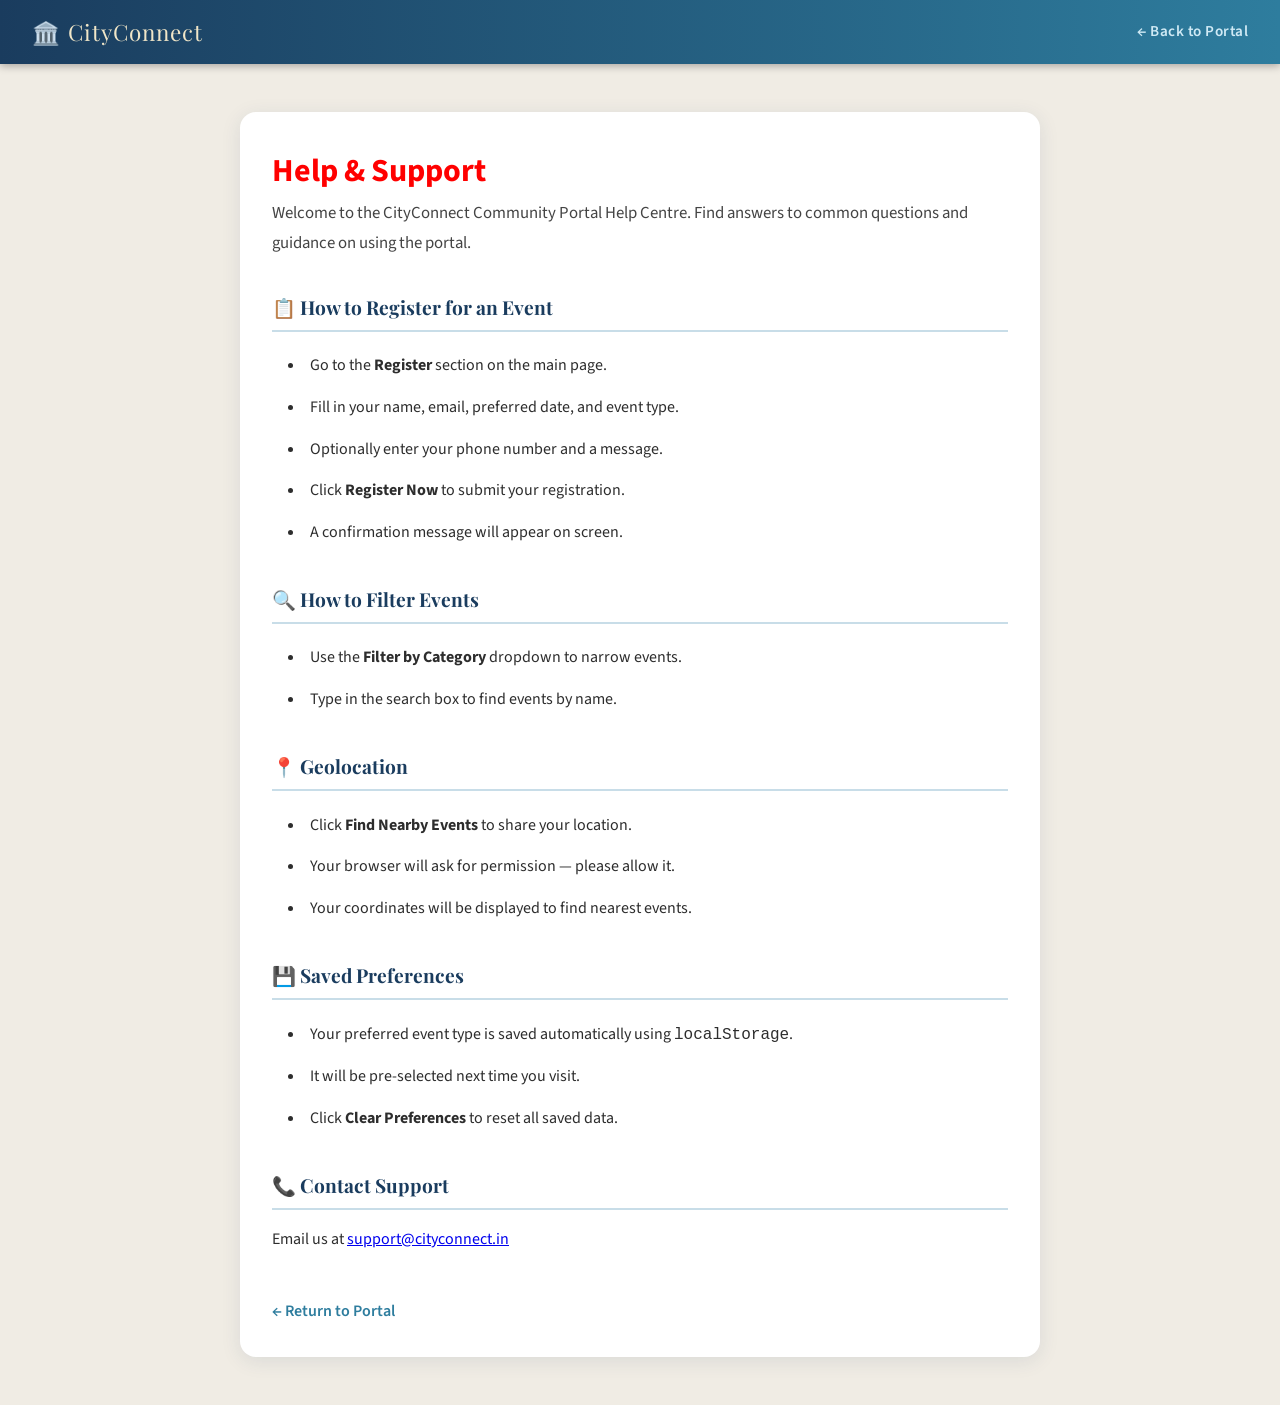
<file: help.html>
<!DOCTYPE html>
<!-- Exercise HTML2: External page opened with target="_blank" -->
<html lang="en">
<head>
  <meta charset="UTF-8" />
  <meta name="viewport" content="width=device-width, initial-scale=1.0" />
  <title>Help & Support — CityConnect Portal</title>
  <link rel="stylesheet" href="style.css" />
  <link href="https://fonts.googleapis.com/css2?family=Playfair+Display:wght@700&family=Source+Sans+3:wght@400;600&display=swap" rel="stylesheet" />
  <style>
    /* Exercise CSS1: Internal embedded style */
    body {
      background-color: #f0ece4;
    }
    .help-container {
      max-width: 800px;
      margin: 3rem auto;
      padding: 2rem;
      background: white;
      border-radius: 16px;
      box-shadow: 0 4px 20px rgba(26,60,94,0.1);
    }
    /* Exercise CSS1: Inline red heading example (see h1 below) */
    .help-intro {
      font-size: 1.05rem;
      line-height: 1.8;
      color: #444;
    }
    .help-section {
      margin-top: 2rem;
    }
    .help-section h3 {
      color: #1a3c5e;
      border-bottom: 2px solid #c8dde8;
      padding-bottom: 0.4rem;
      margin-bottom: 1rem;
    }
    /* Exercise CSS6: Styled list */
    .help-list {
      list-style-type: disc;
      list-style-position: inside;
      padding-left: 1rem;
    }
    .help-list li {
      padding: 0.3rem 0;
      margin-bottom: 0.3rem;
    }
    .back-link {
      display: inline-block;
      margin-top: 2rem;
      color: #2e7d9e;
      font-weight: 600;
      text-decoration: none;
    }
    .back-link:hover { text-decoration: underline; }
  </style>
</head>
<body>

  <nav id="mainNav">
    <div class="nav-brand">🏛️ CityConnect</div>
    <ul>
      <li><a href="index.html">← Back to Portal</a></li>
    </ul>
  </nav>

  <div class="help-container">
    <!-- Exercise CSS1: Inline style on heading (red) -->
    <h1 style="color: red;">Help &amp; Support</h1>
    <p class="help-intro">
      Welcome to the CityConnect Community Portal Help Centre.
      Find answers to common questions and guidance on using the portal.
    </p>

    <div class="help-section">
      <h3>📋 How to Register for an Event</h3>
      <ol class="help-list">
        <li>Go to the <strong>Register</strong> section on the main page.</li>
        <li>Fill in your name, email, preferred date, and event type.</li>
        <li>Optionally enter your phone number and a message.</li>
        <li>Click <strong>Register Now</strong> to submit your registration.</li>
        <li>A confirmation message will appear on screen.</li>
      </ol>
    </div>

    <div class="help-section">
      <h3>🔍 How to Filter Events</h3>
      <ul class="help-list">
        <li>Use the <strong>Filter by Category</strong> dropdown to narrow events.</li>
        <li>Type in the search box to find events by name.</li>
      </ul>
    </div>

    <div class="help-section">
      <h3>📍 Geolocation</h3>
      <ul class="help-list">
        <li>Click <strong>Find Nearby Events</strong> to share your location.</li>
        <li>Your browser will ask for permission — please allow it.</li>
        <li>Your coordinates will be displayed to find nearest events.</li>
      </ul>
    </div>

    <div class="help-section">
      <h3>💾 Saved Preferences</h3>
      <ul class="help-list">
        <li>Your preferred event type is saved automatically using <code>localStorage</code>.</li>
        <li>It will be pre-selected next time you visit.</li>
        <li>Click <strong>Clear Preferences</strong> to reset all saved data.</li>
      </ul>
    </div>

    <div class="help-section">
      <h3>📞 Contact Support</h3>
      <p>Email us at <a href="mailto:support@cityconnect.in">support@cityconnect.in</a></p>
    </div>

    <a href="index.html" class="back-link">← Return to Portal</a>
  </div>

</body>
</html>
</file>
<file: style.css>
/* =============================================================
   styles.css — Local Community Event Portal
   CSS3 Exercises: All 11 tasks covered
   ============================================================= */

/* ============================================================
   Exercise CSS1: External Stylesheet (this file itself)
   Exercise CSS2: CSS Syntax with comments and indentation
   ============================================================ */

/* --- Exercise CSS3: Universal selector — reset margin/padding --- */
* {
  margin: 0;
  padding: 0;
  box-sizing: border-box;
}

/* --- Exercise CSS5: Google Font + Typography base --- */
body {
  /* Exercise CSS1: Body background via embedded/external style */
  /* Exercise CSS4: Background image with fallback color */
  background-color: #f0ece4;
  background-image: url('https://www.transparenttextures.com/patterns/paper-fibers.png');
  font-family: 'Source Sans 3', sans-serif;
  font-size: 16px;
  color: #2d2d2d;
  line-height: 1.7;
}

/* =============================================================
   Exercise CSS3: Element selector — all h2
   ============================================================= */
h2 {
  font-family: 'Playfair Display', serif;
  font-size: 2rem;
  color: #1a3c5e;
  margin-bottom: 1.2rem;
  /* Exercise CSS4: Gradient on section headers */
  background: linear-gradient(135deg, #1a3c5e 0%, #2e7d9e 100%);
  -webkit-background-clip: text;
  -webkit-text-fill-color: transparent;
  background-clip: text;
}

/* Exercise CSS3: Grouping selector h3 and p */
h3, p {
  margin-bottom: 0.8rem;
}

h3 {
  font-family: 'Playfair Display', serif;
  color: #1a3c5e;
  font-size: 1.2rem;
}

/* =============================================================
   NAVIGATION — Exercise CSS6: Link styling with pseudo-classes
   ============================================================= */

/* --- Style for navigation bar --- */
#mainNav {
  display: flex;
  align-items: center;
  justify-content: space-between;
  background: linear-gradient(90deg, #1a3c5e, #2e7d9e);
  padding: 0.8rem 2rem;
  position: sticky;
  top: 0;
  z-index: 999;
  box-shadow: 0 2px 8px rgba(0,0,0,0.3);
}

.nav-brand {
  font-family: 'Playfair Display', serif;
  font-size: 1.4rem;
  color: #f0e6c8;
  letter-spacing: 1px;
}

/* Exercise CSS3: Element selector for nav ul */
#mainNav ul {
  display: flex;
  gap: 1.5rem;
  /* Exercise CSS6: Remove bullets from nav */
  list-style-type: none;
}

/* Exercise CSS6: list-style and padding for li */
#mainNav ul li {
  padding: 0.2rem 0;
}

/* Exercise CSS6: :link pseudo-class */
#mainNav ul li a:link {
  color: #d0eaf5;
  text-decoration: none;
  font-weight: 600;
  font-size: 0.95rem;
  /* Exercise CSS5: letter-spacing */
  letter-spacing: 0.5px;
  transition: color 0.3s ease;
}

/* Exercise CSS6: :visited pseudo-class */
#mainNav ul li a:visited {
  color: #a8d5e8;
}

/* Exercise CSS6: :hover pseudo-class */
#mainNav ul li a:hover {
  color: #ffffff;
  text-decoration: underline;
}

/* Exercise CSS6: :active pseudo-class */
#mainNav ul li a:active {
  color: #f0e6c8;
}

/* =============================================================
   HOME / WELCOME — Exercise CSS3: ID selector
   ============================================================= */

/* Exercise HTML3 + CSS3: ID selector #welcomeBanner — blue background */
#welcomeBanner {
  background: linear-gradient(135deg, #1a3c5e 0%, #2e7d9e 60%, #4eb5d0 100%);
  color: white;
  padding: 5rem 2rem;
  text-align: center;
  clip-path: polygon(0 0, 100% 0, 100% 88%, 0 100%);
}

#welcomeBanner h1 {
  font-family: 'Playfair Display', serif;
  font-size: 3rem;
  color: #ffffff;
  margin-bottom: 1rem;
  text-shadow: 2px 2px 8px rgba(0,0,0,0.3);
}

#welcomeBanner p {
  font-size: 1.15rem;
  max-width: 650px;
  margin: 0 auto 1.5rem;
  opacity: 0.9;
}

/* Exercise CSS3: Class selector .highlight */
.highlight {
  background: rgba(255,255,255,0.2);
  border-radius: 4px;
  padding: 0 6px;
  color: #f0e6c8;
}

/* =============================================================
   Exercise CSS2: Style for main CTA button
   ============================================================= */
.cta-button {
  background-color: #e05e2b;
  color: white;
  border: none;
  padding: 0.75rem 2rem;
  font-size: 1rem;
  font-family: 'Source Sans 3', sans-serif;
  font-weight: 600;
  border-radius: 30px;
  cursor: pointer;
  text-decoration: none;
  display: inline-block;
  transition: background 0.3s, transform 0.2s;
  letter-spacing: 0.5px;
}

.cta-button:hover {
  background-color: #c44e21;
  transform: translateY(-2px);
}

.btn-secondary {
  background: transparent;
  color: #1a3c5e;
  border: 2px solid #1a3c5e;
  padding: 0.65rem 1.5rem;
  font-size: 0.95rem;
  border-radius: 30px;
  cursor: pointer;
  font-family: 'Source Sans 3', sans-serif;
  margin-left: 1rem;
  transition: all 0.3s;
}

.btn-secondary:hover {
  background: #1a3c5e;
  color: white;
}

/* =============================================================
   SECTIONS — General layout
   ============================================================= */
section {
  padding: 4rem 2rem;
  max-width: 1100px;
  margin: 0 auto;
}

/* =============================================================
   EVENTS SECTION
   ============================================================= */
#eventFilter {
  display: flex;
  gap: 1rem;
  align-items: center;
  flex-wrap: wrap;
  margin-bottom: 2rem;
}

#eventFilter label {
  font-weight: 600;
  color: #1a3c5e;
}

#categoryFilter, #searchInput {
  padding: 0.5rem 1rem;
  border: 2px solid #2e7d9e;
  border-radius: 8px;
  font-size: 0.95rem;
  font-family: 'Source Sans 3', sans-serif;
  outline: none;
  transition: border-color 0.3s;
}

#categoryFilter:focus, #searchInput:focus {
  border-color: #e05e2b;
}

/* Exercise CSS3: Class selector .eventCard */
#eventList {
  display: grid;
  grid-template-columns: repeat(auto-fill, minmax(280px, 1fr));
  gap: 1.5rem;
}

.eventCard {
  /* Exercise CSS8: border, padding, margin for .eventCard */
  background: #ffffff;
  border: 1px solid #c8dde8;
  border-radius: 12px;
  padding: 1.5rem;
  margin: 0;
  box-shadow: 0 4px 12px rgba(26,60,94,0.1);
  transition: transform 0.3s, box-shadow 0.3s;
  border-top: 4px solid #2e7d9e;
}

.eventCard:hover {
  transform: translateY(-5px);
  box-shadow: 0 8px 20px rgba(26,60,94,0.15);
}

.eventCard h3 {
  font-size: 1.1rem;
  margin-bottom: 0.5rem;
}

.eventCard .event-meta {
  font-size: 0.85rem;
  color: #666;
  margin-bottom: 0.3rem;
}

.eventCard .event-fee {
  font-weight: 700;
  color: #e05e2b;
  font-size: 1.05rem;
  margin: 0.5rem 0;
}

/* =============================================================
   GALLERY TABLE — Exercise CSS7 + HTML4
   ============================================================= */

/* Exercise CSS7: Table styling */
#galleryTable {
  width: 100%;
  border-collapse: collapse;
  text-align: center;
}

#galleryTable caption {
  font-family: 'Playfair Display', serif;
  font-size: 1.1rem;
  color: #1a3c5e;
  margin-bottom: 1rem;
  caption-side: top;
}

/* CSS7: th and td with borders, padding, background */
#galleryTable th {
  background-color: #1a3c5e;
  color: white;
  padding: 0.8rem;
  border: 1px solid #2e7d9e;
}

#galleryTable td {
  padding: 1rem;
  border: 1px solid #c8dde8;
  background-color: #f8fcff;
  vertical-align: top;
}

/* CSS7: Zebra striping using nth-child(even) */
#galleryTable tbody tr:nth-child(even) td {
  background-color: #e8f4f8;
}

/* Image class for gallery */
.galleryImg {
  border: 3px solid #2e7d9e;
  border-radius: 8px;
  display: block;
  margin: 0 auto 0.5rem;
  cursor: zoom-in;
  transition: transform 0.3s;
  width: 180px;
  height: 130px;
  object-fit: cover;
}

.galleryImg:hover {
  transform: scale(1.05);
}

/* =============================================================
   REGISTRATION FORM — Exercise CSS (form styling) + HTML5
   ============================================================= */
#registrationForm {
  background: #ffffff;
  padding: 2.5rem;
  border-radius: 16px;
  box-shadow: 0 4px 20px rgba(26,60,94,0.12);
  max-width: 620px;
}

.formGroup {
  margin-bottom: 1.4rem;
}

.formGroup label {
  display: block;
  font-weight: 600;
  margin-bottom: 0.4rem;
  color: #1a3c5e;
  font-size: 0.95rem;
}

/* Exercise CSS8: outline on selected form fields */
.formGroup input,
.formGroup select,
.formGroup textarea {
  width: 100%;
  padding: 0.65rem 1rem;
  border: 2px solid #c8dde8;
  border-radius: 8px;
  font-size: 0.95rem;
  font-family: 'Source Sans 3', sans-serif;
  transition: border-color 0.3s, outline 0.3s;
  background: #fafeff;
}

/* Exercise CSS8: outline on focus (highlight selected fields) */
.formGroup input:focus,
.formGroup select:focus,
.formGroup textarea:focus {
  border-color: #2e7d9e;
  outline: 3px solid rgba(46,125,158,0.25);
}

.feeInfo {
  font-size: 0.9rem;
  color: #e05e2b;
  font-weight: 600;
  margin-top: 0.3rem;
}

.errorMsg {
  color: #d32f2f;
  font-size: 0.85rem;
  margin-top: 0.3rem;
  display: block;
}

.formOutput {
  display: block;
  background: #e8f5e9;
  border: 1px solid #a5d6a7;
  color: #2e7d32;
  border-radius: 8px;
  padding: 0.8rem 1rem;
  margin-bottom: 1rem;
  font-weight: 600;
  font-size: 0.95rem;
  display: none;
}

/* =============================================================
   FEEDBACK SECTION
   ============================================================= */
.feedbackBox {
  background: #ffffff;
  padding: 2rem;
  border-radius: 12px;
  max-width: 620px;
  box-shadow: 0 2px 12px rgba(26,60,94,0.08);
}

.feedbackBox label {
  font-weight: 600;
  color: #1a3c5e;
  display: block;
  margin-bottom: 0.5rem;
}

.feedbackBox textarea {
  width: 100%;
  padding: 0.75rem 1rem;
  border: 2px solid #c8dde8;
  border-radius: 8px;
  font-family: 'Source Sans 3', sans-serif;
  font-size: 0.95rem;
  resize: vertical;
  transition: border-color 0.3s;
}

.feedbackBox textarea:focus {
  border-color: #2e7d9e;
  outline: 3px solid rgba(46,125,158,0.2);
}

.charCount {
  font-size: 0.82rem;
  color: #888;
  text-align: right;
  margin: 0.3rem 0 1rem;
}

/* =============================================================
   VIDEO SECTION
   ============================================================= */
.videoWrapper {
  text-align: center;
}

.videoWrapper video {
  border-radius: 12px;
  max-width: 100%;
  box-shadow: 0 4px 16px rgba(0,0,0,0.15);
}

.videoStatus {
  margin-top: 0.7rem;
  font-style: italic;
  color: #2e7d9e;
  font-weight: 600;
}

/* =============================================================
   GEOLOCATION SECTION
   ============================================================= */
.geoResult {
  margin-top: 1.2rem;
  background: #e8f4f8;
  border-left: 4px solid #2e7d9e;
  padding: 1rem 1.5rem;
  border-radius: 0 8px 8px 0;
  font-size: 0.95rem;
  display: none;
}

/* =============================================================
   Exercise CSS9: MULTI-COLUMN NEWS LAYOUT
   ============================================================= */
.newsArticle {
  column-count: 2;
  column-gap: 30px;
  column-rule: 1px solid #c8dde8;
  background: #fff;
  padding: 2rem;
  border-radius: 12px;
  box-shadow: 0 2px 10px rgba(26,60,94,0.07);
  /* Exercise CSS5: Typography */
  text-align: justify;
  line-height: 1.8;
  font-size: 0.97rem;
  letter-spacing: 0.2px;
}

/* =============================================================
   ADMIN TABLE — Exercise CSS7 full implementation
   ============================================================= */

/* CSS7: border-collapse, text-align */
#adminTable {
  width: 100%;
  border-collapse: collapse;
  text-align: center;
  font-size: 0.95rem;
}

#adminTable th {
  background-color: #1a3c5e;
  color: #ffffff;
  padding: 0.9rem 1rem;
  border: 1px solid #2e7d9e;
  font-family: 'Source Sans 3', sans-serif;
  text-transform: uppercase;
  letter-spacing: 0.5px;
  font-size: 0.85rem;
}

#adminTable td {
  padding: 0.8rem 1rem;
  border: 1px solid #c8dde8;
}

/* CSS7: Zebra striping — nth-child(even) */
#adminTable tbody tr:nth-child(even) {
  background-color: #e8f4f8;
}

#adminTable tbody tr:hover {
  background-color: #cde9f5;
}

/* Badge status styles */
.badge {
  padding: 0.2rem 0.7rem;
  border-radius: 20px;
  font-size: 0.8rem;
  font-weight: 700;
  text-transform: uppercase;
}

.badge.open { background: #e8f5e9; color: #2e7d32; }
.badge.full { background: #fce4ec; color: #c62828; }
.badge.past { background: #f3e5f5; color: #6a1b9a; }

/* =============================================================
   LIGHTBOX (HTML6 — ondblclick enlarge)
   ============================================================= */
#lightbox {
  display: none;
  position: fixed;
  inset: 0;
  background: rgba(0,0,0,0.85);
  z-index: 9999;
  align-items: center;
  justify-content: center;
  cursor: zoom-out;
}

#lightbox.active {
  display: flex;
}

#lightboxImg {
  max-width: 90vw;
  max-height: 85vh;
  border-radius: 8px;
  border: 3px solid white;
  box-shadow: 0 0 40px rgba(0,0,0,0.6);
}

/* =============================================================
   FOOTER
   ============================================================= */
#mainFooter {
  background: #1a3c5e;
  color: #a8cfe0;
  text-align: center;
  padding: 2rem;
  font-size: 0.9rem;
}

#mainFooter a:link,
#mainFooter a:visited {
  color: #d0eaf5;
  text-decoration: none;
}

#mainFooter a:hover {
  color: #ffffff;
  text-decoration: underline;
}

/* =============================================================
   Exercise CSS1: Inline style example (in HTML via <h1 style="">)
   Exercise CSS8: visibility: hidden vs display: none
   ============================================================= */
.hidden-visibility {
  visibility: hidden; /* takes up space, but invisible */
}

.hidden-display {
  display: none; /* removed from layout entirely */
}

/* =============================================================
   Exercise CSS10: RESPONSIVE DESIGN — Media Queries
   ============================================================= */
@media (max-width: 768px) {

  /* Stack navigation vertically */
  #mainNav {
    flex-direction: column;
    gap: 0.8rem;
    padding: 1rem;
  }

  #mainNav ul {
    flex-direction: column;
    align-items: center;
    gap: 0.5rem;
  }

  /* Reduce heading sizes */
  #welcomeBanner h1 {
    font-size: 1.8rem;
  }

  h2 {
    font-size: 1.5rem;
  }

  /* Reduce image sizes */
  .galleryImg {
    width: 120px;
    height: 90px;
  }

  /* Stack event cards single column */
  #eventList {
    grid-template-columns: 1fr;
  }

  /* Multi-column goes single on mobile */
  .newsArticle {
    column-count: 1;
  }

  /* Use % for flexible layout */
  section {
    padding: 2rem 1rem;
    width: 100%;
  }

  #registrationForm {
    padding: 1.5rem;
  }

  /* vw/vh example */
  #welcomeBanner {
    padding: 8vh 5vw;
    clip-path: none;
  }

  video {
    width: 100%;
  }
}

@media (max-width: 480px) {
  #galleryTable {
    font-size: 0.8rem;
  }

  .galleryImg {
    width: 90px;
    height: 70px;
  }

  .cta-button {
    padding: 0.6rem 1.2rem;
    font-size: 0.9rem;
  }
}
</file>
<file: Module1/HTML_CSS_JS/style.css>
/* =============================================================
   styles.css — Local Community Event Portal
   CSS3 Exercises: All 11 tasks covered
   ============================================================= */

/* ============================================================
   Exercise CSS1: External Stylesheet (this file itself)
   Exercise CSS2: CSS Syntax with comments and indentation
   ============================================================ */

/* --- Exercise CSS3: Universal selector — reset margin/padding --- */
* {
  margin: 0;
  padding: 0;
  box-sizing: border-box;
}

/* --- Exercise CSS5: Google Font + Typography base --- */
body {
  /* Exercise CSS1: Body background via embedded/external style */
  /* Exercise CSS4: Background image with fallback color */
  background-color: #f0ece4;
  background-image: url('https://www.transparenttextures.com/patterns/paper-fibers.png');
  font-family: 'Source Sans 3', sans-serif;
  font-size: 16px;
  color: #2d2d2d;
  line-height: 1.7;
}

/* =============================================================
   Exercise CSS3: Element selector — all h2
   ============================================================= */
h2 {
  font-family: 'Playfair Display', serif;
  font-size: 2rem;
  color: #1a3c5e;
  margin-bottom: 1.2rem;
  /* Exercise CSS4: Gradient on section headers */
  background: linear-gradient(135deg, #1a3c5e 0%, #2e7d9e 100%);
  -webkit-background-clip: text;
  -webkit-text-fill-color: transparent;
  background-clip: text;
}

/* Exercise CSS3: Grouping selector h3 and p */
h3, p {
  margin-bottom: 0.8rem;
}

h3 {
  font-family: 'Playfair Display', serif;
  color: #1a3c5e;
  font-size: 1.2rem;
}

/* =============================================================
   NAVIGATION — Exercise CSS6: Link styling with pseudo-classes
   ============================================================= */

/* --- Style for navigation bar --- */
#mainNav {
  display: flex;
  align-items: center;
  justify-content: space-between;
  background: linear-gradient(90deg, #1a3c5e, #2e7d9e);
  padding: 0.8rem 2rem;
  position: sticky;
  top: 0;
  z-index: 999;
  box-shadow: 0 2px 8px rgba(0,0,0,0.3);
}

.nav-brand {
  font-family: 'Playfair Display', serif;
  font-size: 1.4rem;
  color: #f0e6c8;
  letter-spacing: 1px;
}

/* Exercise CSS3: Element selector for nav ul */
#mainNav ul {
  display: flex;
  gap: 1.5rem;
  /* Exercise CSS6: Remove bullets from nav */
  list-style-type: none;
}

/* Exercise CSS6: list-style and padding for li */
#mainNav ul li {
  padding: 0.2rem 0;
}

/* Exercise CSS6: :link pseudo-class */
#mainNav ul li a:link {
  color: #d0eaf5;
  text-decoration: none;
  font-weight: 600;
  font-size: 0.95rem;
  /* Exercise CSS5: letter-spacing */
  letter-spacing: 0.5px;
  transition: color 0.3s ease;
}

/* Exercise CSS6: :visited pseudo-class */
#mainNav ul li a:visited {
  color: #a8d5e8;
}

/* Exercise CSS6: :hover pseudo-class */
#mainNav ul li a:hover {
  color: #ffffff;
  text-decoration: underline;
}

/* Exercise CSS6: :active pseudo-class */
#mainNav ul li a:active {
  color: #f0e6c8;
}

/* =============================================================
   HOME / WELCOME — Exercise CSS3: ID selector
   ============================================================= */

/* Exercise HTML3 + CSS3: ID selector #welcomeBanner — blue background */
#welcomeBanner {
  background: linear-gradient(135deg, #1a3c5e 0%, #2e7d9e 60%, #4eb5d0 100%);
  color: white;
  padding: 5rem 2rem;
  text-align: center;
  clip-path: polygon(0 0, 100% 0, 100% 88%, 0 100%);
}

#welcomeBanner h1 {
  font-family: 'Playfair Display', serif;
  font-size: 3rem;
  color: #ffffff;
  margin-bottom: 1rem;
  text-shadow: 2px 2px 8px rgba(0,0,0,0.3);
}

#welcomeBanner p {
  font-size: 1.15rem;
  max-width: 650px;
  margin: 0 auto 1.5rem;
  opacity: 0.9;
}

/* Exercise CSS3: Class selector .highlight */
.highlight {
  background: rgba(255,255,255,0.2);
  border-radius: 4px;
  padding: 0 6px;
  color: #f0e6c8;
}

/* =============================================================
   Exercise CSS2: Style for main CTA button
   ============================================================= */
.cta-button {
  background-color: #e05e2b;
  color: white;
  border: none;
  padding: 0.75rem 2rem;
  font-size: 1rem;
  font-family: 'Source Sans 3', sans-serif;
  font-weight: 600;
  border-radius: 30px;
  cursor: pointer;
  text-decoration: none;
  display: inline-block;
  transition: background 0.3s, transform 0.2s;
  letter-spacing: 0.5px;
}

.cta-button:hover {
  background-color: #c44e21;
  transform: translateY(-2px);
}

.btn-secondary {
  background: transparent;
  color: #1a3c5e;
  border: 2px solid #1a3c5e;
  padding: 0.65rem 1.5rem;
  font-size: 0.95rem;
  border-radius: 30px;
  cursor: pointer;
  font-family: 'Source Sans 3', sans-serif;
  margin-left: 1rem;
  transition: all 0.3s;
}

.btn-secondary:hover {
  background: #1a3c5e;
  color: white;
}

/* =============================================================
   SECTIONS — General layout
   ============================================================= */
section {
  padding: 4rem 2rem;
  max-width: 1100px;
  margin: 0 auto;
}

/* =============================================================
   EVENTS SECTION
   ============================================================= */
#eventFilter {
  display: flex;
  gap: 1rem;
  align-items: center;
  flex-wrap: wrap;
  margin-bottom: 2rem;
}

#eventFilter label {
  font-weight: 600;
  color: #1a3c5e;
}

#categoryFilter, #searchInput {
  padding: 0.5rem 1rem;
  border: 2px solid #2e7d9e;
  border-radius: 8px;
  font-size: 0.95rem;
  font-family: 'Source Sans 3', sans-serif;
  outline: none;
  transition: border-color 0.3s;
}

#categoryFilter:focus, #searchInput:focus {
  border-color: #e05e2b;
}

/* Exercise CSS3: Class selector .eventCard */
#eventList {
  display: grid;
  grid-template-columns: repeat(auto-fill, minmax(280px, 1fr));
  gap: 1.5rem;
}

.eventCard {
  /* Exercise CSS8: border, padding, margin for .eventCard */
  background: #ffffff;
  border: 1px solid #c8dde8;
  border-radius: 12px;
  padding: 1.5rem;
  margin: 0;
  box-shadow: 0 4px 12px rgba(26,60,94,0.1);
  transition: transform 0.3s, box-shadow 0.3s;
  border-top: 4px solid #2e7d9e;
}

.eventCard:hover {
  transform: translateY(-5px);
  box-shadow: 0 8px 20px rgba(26,60,94,0.15);
}

.eventCard h3 {
  font-size: 1.1rem;
  margin-bottom: 0.5rem;
}

.eventCard .event-meta {
  font-size: 0.85rem;
  color: #666;
  margin-bottom: 0.3rem;
}

.eventCard .event-fee {
  font-weight: 700;
  color: #e05e2b;
  font-size: 1.05rem;
  margin: 0.5rem 0;
}

/* =============================================================
   GALLERY TABLE — Exercise CSS7 + HTML4
   ============================================================= */

/* Exercise CSS7: Table styling */
#galleryTable {
  width: 100%;
  border-collapse: collapse;
  text-align: center;
}

#galleryTable caption {
  font-family: 'Playfair Display', serif;
  font-size: 1.1rem;
  color: #1a3c5e;
  margin-bottom: 1rem;
  caption-side: top;
}

/* CSS7: th and td with borders, padding, background */
#galleryTable th {
  background-color: #1a3c5e;
  color: white;
  padding: 0.8rem;
  border: 1px solid #2e7d9e;
}

#galleryTable td {
  padding: 1rem;
  border: 1px solid #c8dde8;
  background-color: #f8fcff;
  vertical-align: top;
}

/* CSS7: Zebra striping using nth-child(even) */
#galleryTable tbody tr:nth-child(even) td {
  background-color: #e8f4f8;
}

/* Image class for gallery */
.galleryImg {
  border: 3px solid #2e7d9e;
  border-radius: 8px;
  display: block;
  margin: 0 auto 0.5rem;
  cursor: zoom-in;
  transition: transform 0.3s;
  width: 180px;
  height: 130px;
  object-fit: cover;
}

.galleryImg:hover {
  transform: scale(1.05);
}

/* =============================================================
   REGISTRATION FORM — Exercise CSS (form styling) + HTML5
   ============================================================= */
#registrationForm {
  background: #ffffff;
  padding: 2.5rem;
  border-radius: 16px;
  box-shadow: 0 4px 20px rgba(26,60,94,0.12);
  max-width: 620px;
}

.formGroup {
  margin-bottom: 1.4rem;
}

.formGroup label {
  display: block;
  font-weight: 600;
  margin-bottom: 0.4rem;
  color: #1a3c5e;
  font-size: 0.95rem;
}

/* Exercise CSS8: outline on selected form fields */
.formGroup input,
.formGroup select,
.formGroup textarea {
  width: 100%;
  padding: 0.65rem 1rem;
  border: 2px solid #c8dde8;
  border-radius: 8px;
  font-size: 0.95rem;
  font-family: 'Source Sans 3', sans-serif;
  transition: border-color 0.3s, outline 0.3s;
  background: #fafeff;
}

/* Exercise CSS8: outline on focus (highlight selected fields) */
.formGroup input:focus,
.formGroup select:focus,
.formGroup textarea:focus {
  border-color: #2e7d9e;
  outline: 3px solid rgba(46,125,158,0.25);
}

.feeInfo {
  font-size: 0.9rem;
  color: #e05e2b;
  font-weight: 600;
  margin-top: 0.3rem;
}

.errorMsg {
  color: #d32f2f;
  font-size: 0.85rem;
  margin-top: 0.3rem;
  display: block;
}

.formOutput {
  display: block;
  background: #e8f5e9;
  border: 1px solid #a5d6a7;
  color: #2e7d32;
  border-radius: 8px;
  padding: 0.8rem 1rem;
  margin-bottom: 1rem;
  font-weight: 600;
  font-size: 0.95rem;
  display: none;
}

/* =============================================================
   FEEDBACK SECTION
   ============================================================= */
.feedbackBox {
  background: #ffffff;
  padding: 2rem;
  border-radius: 12px;
  max-width: 620px;
  box-shadow: 0 2px 12px rgba(26,60,94,0.08);
}

.feedbackBox label {
  font-weight: 600;
  color: #1a3c5e;
  display: block;
  margin-bottom: 0.5rem;
}

.feedbackBox textarea {
  width: 100%;
  padding: 0.75rem 1rem;
  border: 2px solid #c8dde8;
  border-radius: 8px;
  font-family: 'Source Sans 3', sans-serif;
  font-size: 0.95rem;
  resize: vertical;
  transition: border-color 0.3s;
}

.feedbackBox textarea:focus {
  border-color: #2e7d9e;
  outline: 3px solid rgba(46,125,158,0.2);
}

.charCount {
  font-size: 0.82rem;
  color: #888;
  text-align: right;
  margin: 0.3rem 0 1rem;
}

/* =============================================================
   VIDEO SECTION
   ============================================================= */
.videoWrapper {
  text-align: center;
}

.videoWrapper video {
  border-radius: 12px;
  max-width: 100%;
  box-shadow: 0 4px 16px rgba(0,0,0,0.15);
}

.videoStatus {
  margin-top: 0.7rem;
  font-style: italic;
  color: #2e7d9e;
  font-weight: 600;
}

/* =============================================================
   GEOLOCATION SECTION
   ============================================================= */
.geoResult {
  margin-top: 1.2rem;
  background: #e8f4f8;
  border-left: 4px solid #2e7d9e;
  padding: 1rem 1.5rem;
  border-radius: 0 8px 8px 0;
  font-size: 0.95rem;
  display: none;
}

/* =============================================================
   Exercise CSS9: MULTI-COLUMN NEWS LAYOUT
   ============================================================= */
.newsArticle {
  column-count: 2;
  column-gap: 30px;
  column-rule: 1px solid #c8dde8;
  background: #fff;
  padding: 2rem;
  border-radius: 12px;
  box-shadow: 0 2px 10px rgba(26,60,94,0.07);
  /* Exercise CSS5: Typography */
  text-align: justify;
  line-height: 1.8;
  font-size: 0.97rem;
  letter-spacing: 0.2px;
}

/* =============================================================
   ADMIN TABLE — Exercise CSS7 full implementation
   ============================================================= */

/* CSS7: border-collapse, text-align */
#adminTable {
  width: 100%;
  border-collapse: collapse;
  text-align: center;
  font-size: 0.95rem;
}

#adminTable th {
  background-color: #1a3c5e;
  color: #ffffff;
  padding: 0.9rem 1rem;
  border: 1px solid #2e7d9e;
  font-family: 'Source Sans 3', sans-serif;
  text-transform: uppercase;
  letter-spacing: 0.5px;
  font-size: 0.85rem;
}

#adminTable td {
  padding: 0.8rem 1rem;
  border: 1px solid #c8dde8;
}

/* CSS7: Zebra striping — nth-child(even) */
#adminTable tbody tr:nth-child(even) {
  background-color: #e8f4f8;
}

#adminTable tbody tr:hover {
  background-color: #cde9f5;
}

/* Badge status styles */
.badge {
  padding: 0.2rem 0.7rem;
  border-radius: 20px;
  font-size: 0.8rem;
  font-weight: 700;
  text-transform: uppercase;
}

.badge.open { background: #e8f5e9; color: #2e7d32; }
.badge.full { background: #fce4ec; color: #c62828; }
.badge.past { background: #f3e5f5; color: #6a1b9a; }

/* =============================================================
   LIGHTBOX (HTML6 — ondblclick enlarge)
   ============================================================= */
#lightbox {
  display: none;
  position: fixed;
  inset: 0;
  background: rgba(0,0,0,0.85);
  z-index: 9999;
  align-items: center;
  justify-content: center;
  cursor: zoom-out;
}

#lightbox.active {
  display: flex;
}

#lightboxImg {
  max-width: 90vw;
  max-height: 85vh;
  border-radius: 8px;
  border: 3px solid white;
  box-shadow: 0 0 40px rgba(0,0,0,0.6);
}

/* =============================================================
   FOOTER
   ============================================================= */
#mainFooter {
  background: #1a3c5e;
  color: #a8cfe0;
  text-align: center;
  padding: 2rem;
  font-size: 0.9rem;
}

#mainFooter a:link,
#mainFooter a:visited {
  color: #d0eaf5;
  text-decoration: none;
}

#mainFooter a:hover {
  color: #ffffff;
  text-decoration: underline;
}

/* =============================================================
   Exercise CSS1: Inline style example (in HTML via <h1 style="">)
   Exercise CSS8: visibility: hidden vs display: none
   ============================================================= */
.hidden-visibility {
  visibility: hidden; /* takes up space, but invisible */
}

.hidden-display {
  display: none; /* removed from layout entirely */
}

/* =============================================================
   Exercise CSS10: RESPONSIVE DESIGN — Media Queries
   ============================================================= */
@media (max-width: 768px) {

  /* Stack navigation vertically */
  #mainNav {
    flex-direction: column;
    gap: 0.8rem;
    padding: 1rem;
  }

  #mainNav ul {
    flex-direction: column;
    align-items: center;
    gap: 0.5rem;
  }

  /* Reduce heading sizes */
  #welcomeBanner h1 {
    font-size: 1.8rem;
  }

  h2 {
    font-size: 1.5rem;
  }

  /* Reduce image sizes */
  .galleryImg {
    width: 120px;
    height: 90px;
  }

  /* Stack event cards single column */
  #eventList {
    grid-template-columns: 1fr;
  }

  /* Multi-column goes single on mobile */
  .newsArticle {
    column-count: 1;
  }

  /* Use % for flexible layout */
  section {
    padding: 2rem 1rem;
    width: 100%;
  }

  #registrationForm {
    padding: 1.5rem;
  }

  /* vw/vh example */
  #welcomeBanner {
    padding: 8vh 5vw;
    clip-path: none;
  }

  video {
    width: 100%;
  }
}

@media (max-width: 480px) {
  #galleryTable {
    font-size: 0.8rem;
  }

  .galleryImg {
    width: 90px;
    height: 70px;
  }

  .cta-button {
    padding: 0.6rem 1.2rem;
    font-size: 0.9rem;
  }
}
</file>
